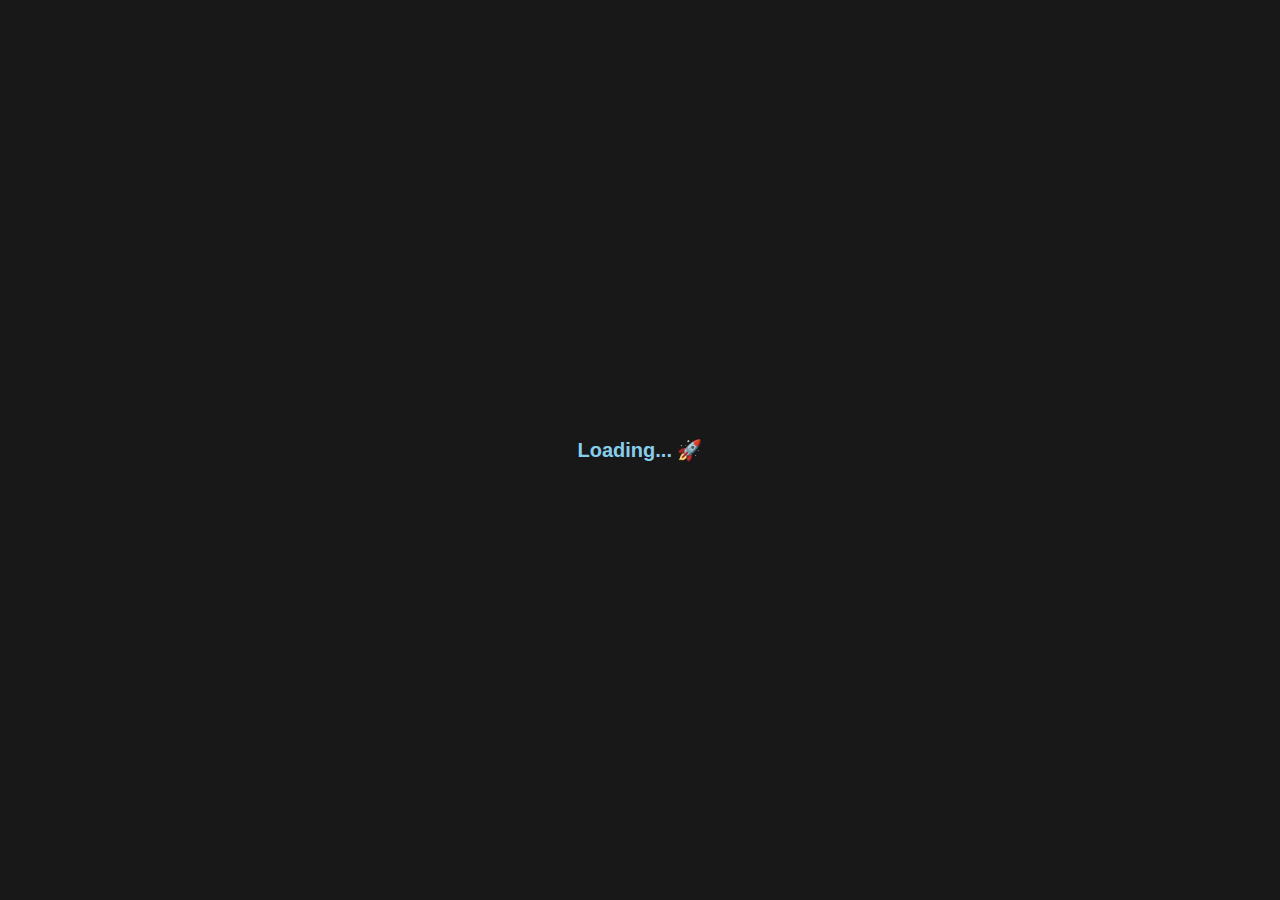
<file: index.html>
<html>
<head>

    <title>Adlin's Website</title>
    <link rel="stylesheet" href="style.css">
	
</head>
<body>
	<header>
        <div class="logo">
            <img src="image/logo.png" alt="My Logo">
        </div>
		
        <nav>
            <a href="index.html">Home</a>
			<a href="biodata.html">Biodata</a>
            <a href="education.html">Education</a>
            <a href="experience.html">Experience</a>
            <a href="family.html">Family</a>
            <a href="gallery.html">Gallery</a>
			<a href="contact.html">Contact</a>
        </nav>
			
    </header>
<!-- Intro Section with Name & Picture -->
  <section class="intro">
  <div class="img-magnifier-container">
    <img src="image/pic.jpeg" alt="My Photo" class="profile-pic"width="600" height="400" alt="Girl">
</div>

    <h1>Hello, I'm Adlin Safiyah</h1>
    <p>Welcome to my personal website, where I share my experience, passions, and dreams to the world.</p>
  </section>

<footer class="footer">
    <div class="footer-content">
        <p>copyright 2025 <strong>Adlin</strong>. All Rights Reserved.</p>
        <p><em>Last updated: 31 December 2025</em></p>
    </div>
</footer>

<script src="script.js"></script>
<div id="loading">
    <p><strong>Loading... 🚀</strong></p>
</div>
</body>
</html>
</file>
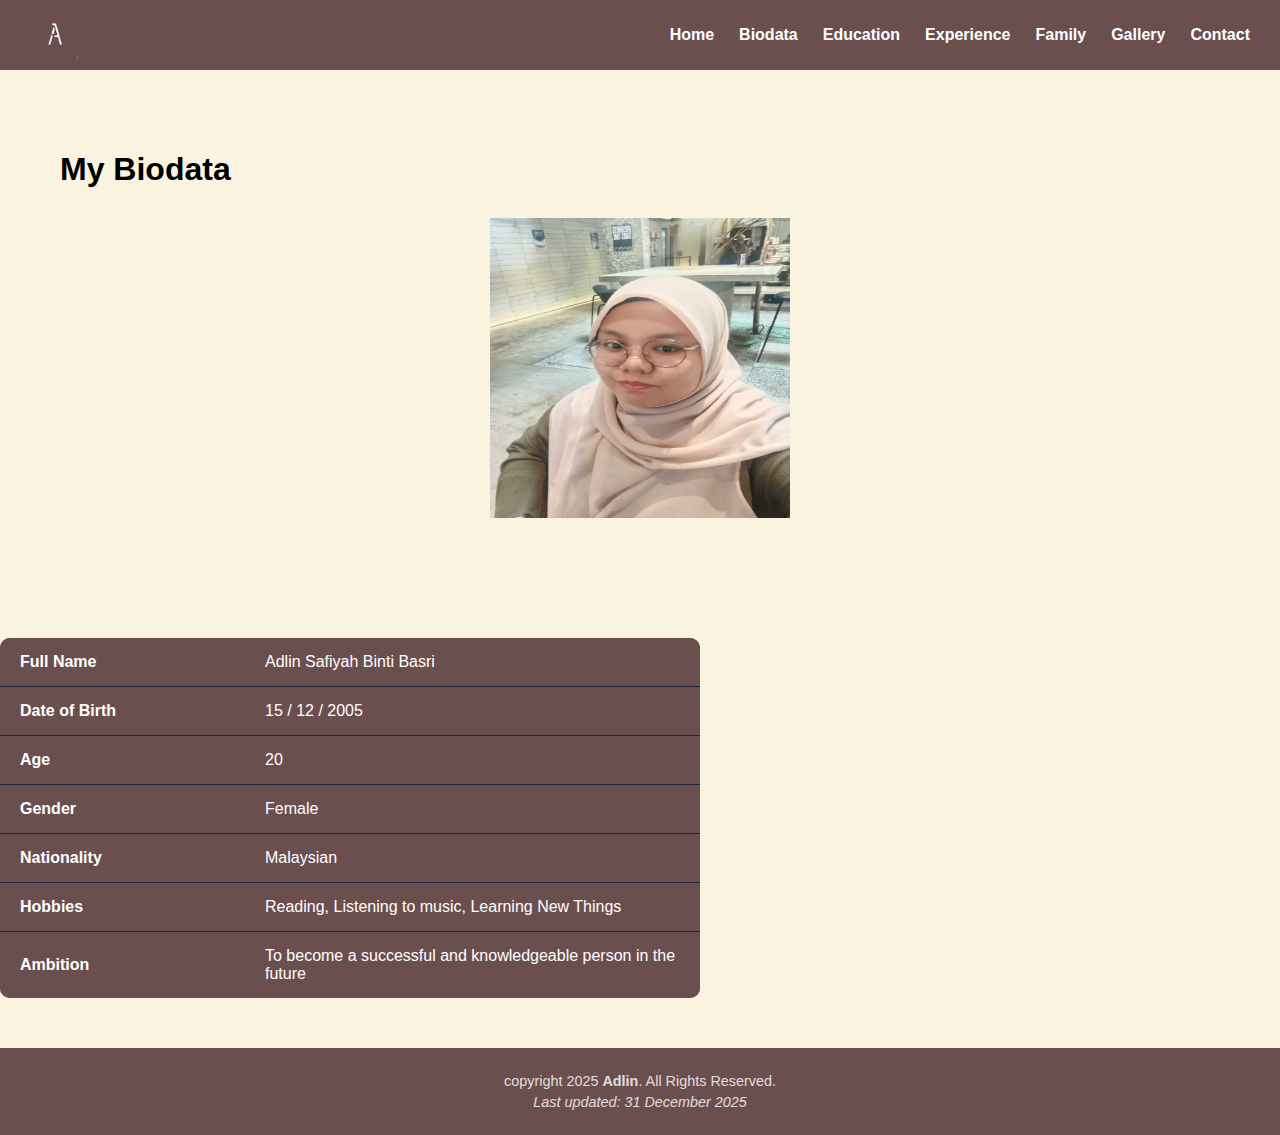
<file: biodata.html>
<html>
<head>
  <title>Biodata</title>
  <link rel="stylesheet" href="style.css">
</head>
<body>

<header class="header">
  <div class="logo">
            <img src="image/logo.png" alt="My Logo">
        </div>
  <nav class="nav">
     <a href="index.html">Home</a>
			<a href="biodata.html">Biodata</a>
            <a href="education.html">Education</a>
            <a href="experience.html">Experience</a>
            <a href="family.html">Family</a>
            <a href="gallery.html">Gallery</a>
			<a href="contact.html">Contact</a>
  </nav>
</header>

<main class="content">
  <h1>My Biodata</h1>

  <div class="img-magnifier-container">
  <img id="myimage" src="image/me.jpeg" width="300" height="300" alt="Profile">
</div>

<script src="script.js"></script>

  <div class="table-container">
    </div>
</main>

<script src="script.js"></script>

  <div class="table-container">
    <table class="biodata-table">
      <tr>
        <th>Full Name</th>
        <td>Adlin Safiyah Binti Basri</td>
      </tr>
      <tr>
        <th>Date of Birth</th>
        <td>15 / 12 / 2005</td>
      </tr>
      <tr>
        <th>Age</th>
        <td>20</td>
      </tr>
      <tr>
        <th>Gender</th>
        <td>Female</td>
      </tr>
      <tr>
        <th>Nationality</th>
        <td>Malaysian</td>
      </tr>
      <tr>
        <th>Hobbies</th>
        <td>Reading, Listening to music, Learning New Things</td>
      </tr>
      <tr>
        <th>Ambition</th>
        <td>To become a successful and knowledgeable person in the future</td>
      </tr>
    </table>
  </div>
</main>

<body>
  <div class="container">
    <div class="biodata">
      <!-- your table / content here -->
    </div>
  </div>
</body>
<footer class="footer">
    <div class="footer-content">
        <p>copyright 2025 <strong>Adlin</strong>. All Rights Reserved.</p>
        <p><em>Last updated: 31 December 2025</em></p>
    </div>
</footer>

</body>
</html>
</file>
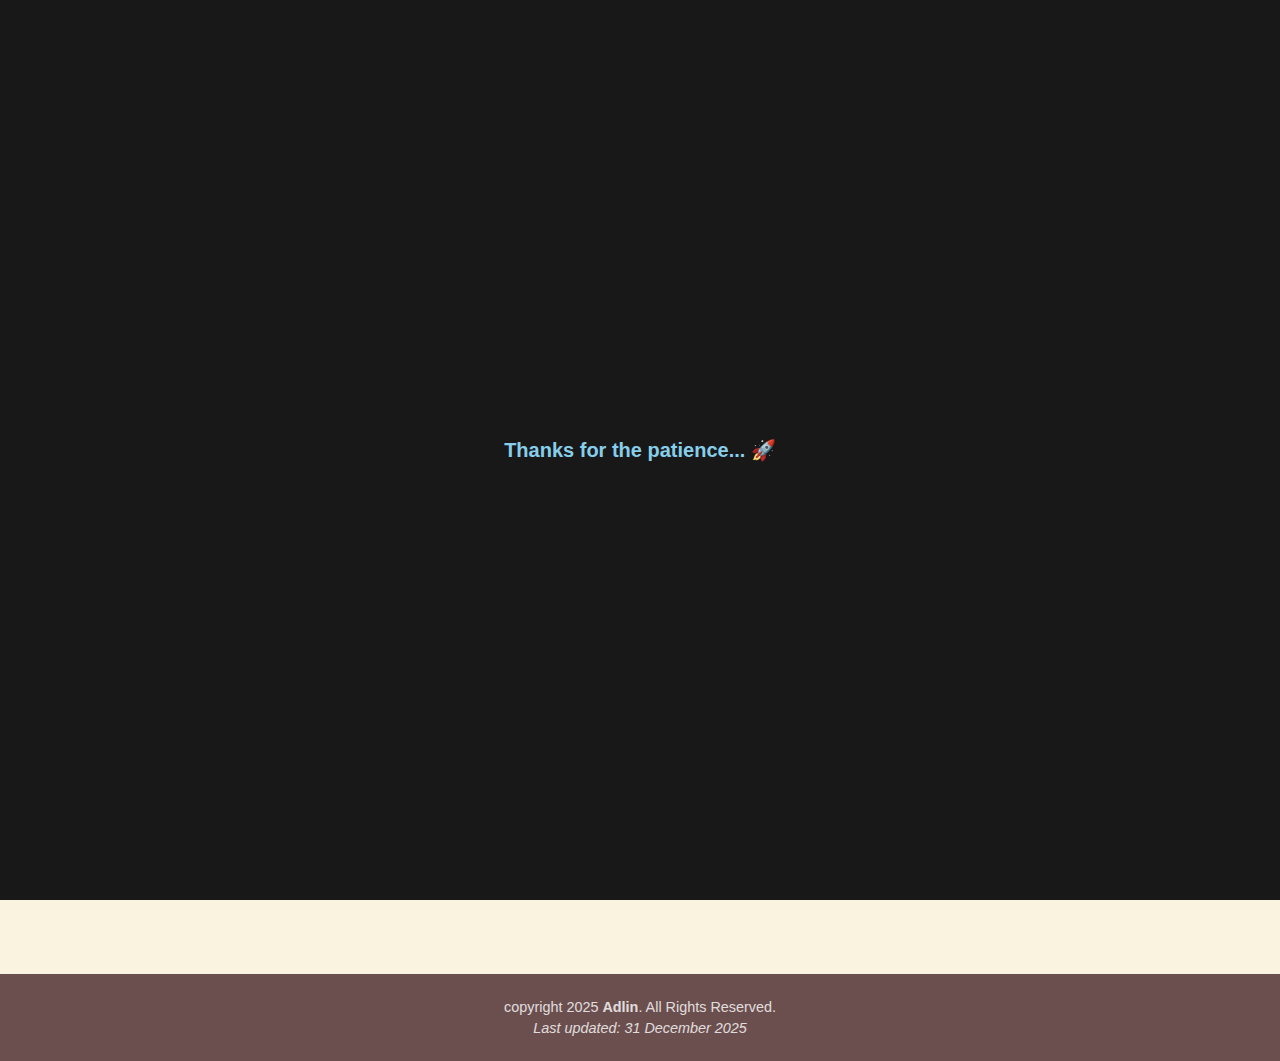
<file: contact.html>
<html>
<head>
  <meta charset="UTF-8">
  <title>Contact</title>
  <link rel="stylesheet" href="style.css">
</head>
<body>

<header class="header">
  <div class="logo">
            <img src="image/logo.png" alt="My Logo">
        </div>
  <nav class="nav">
    <a href="index.html">Home</a>
			<a href="biodata.html">Biodata</a>
            <a href="education.html">Education</a>
            <a href="experience.html">Experience</a>
            <a href="family.html">Family</a>
            <a href="gallery.html">Gallery</a>
			<a href="contact.html">Contact</a>
  </nav>
</header>

<!-- CONTACT CONTENT -->
<main class="content">
  <h1>Contact Me</h1>
  <p> If you have any question, contact me! Hope you guys enjoy with my content</p>
  <div class="contact-container">

    <!-- Contact Info -->
    <div class="contact-info">
      <p><strong>Email:</strong> 
  <a href="mailto:alinsafiyah@email.com">alinsafiyah@email.com</a>
</p>
     <p><strong>Phone:</strong> 
  <a href="tel:0167420748">016-7420748</a>
</p>
      <p><strong>Address:</strong> 
  <a href="https://www.google.com/maps/search/?api=1&query=Sungai+Petani,+Kedah" target="_blank">
    Sungai Petani, Kedah
  </a>
</p>

    
<div class="social-icons">
  <a href="https://instagram.com/sff_yah" target="_blank">
    <img src="image/instagram.webp" alt="Instagram">
  </a>
  <a href="https://wa.me/60167420748" target="_blank">
    <img src="image/whatsapp.jpg" alt="WhatsApp">
  </a>
</div>

    <!-- Contact Form -->
    <div class="contact-form">
      <form action="#" method="post">
        <label for="name">Name</label>
        <input type="text" id="name" name="name" placeholder="Your Name" required>

        <label for="email">Email</label>
        <input type="email" id="email" name="email" placeholder="Your Email" required>

        <label for="message">Message</label>
        <textarea id="message" name="message" rows="5" placeholder="Your Message" required></textarea>

        <button type="submit">Send Message</button>
      </form>
    </div>

</main>

<footer class="footer">
    <div class="footer-content">
        <p>copyright 2025 <strong>Adlin</strong>. All Rights Reserved.</p>
        <p><em>Last updated: 31 December 2025</em></p>
    </div>
</footer>
<script src="script.js"></script>
<div id="loading">
    <p><strong>Thanks for the patience... 🚀</strong></p>
</div>

</body>
</html>
</file>
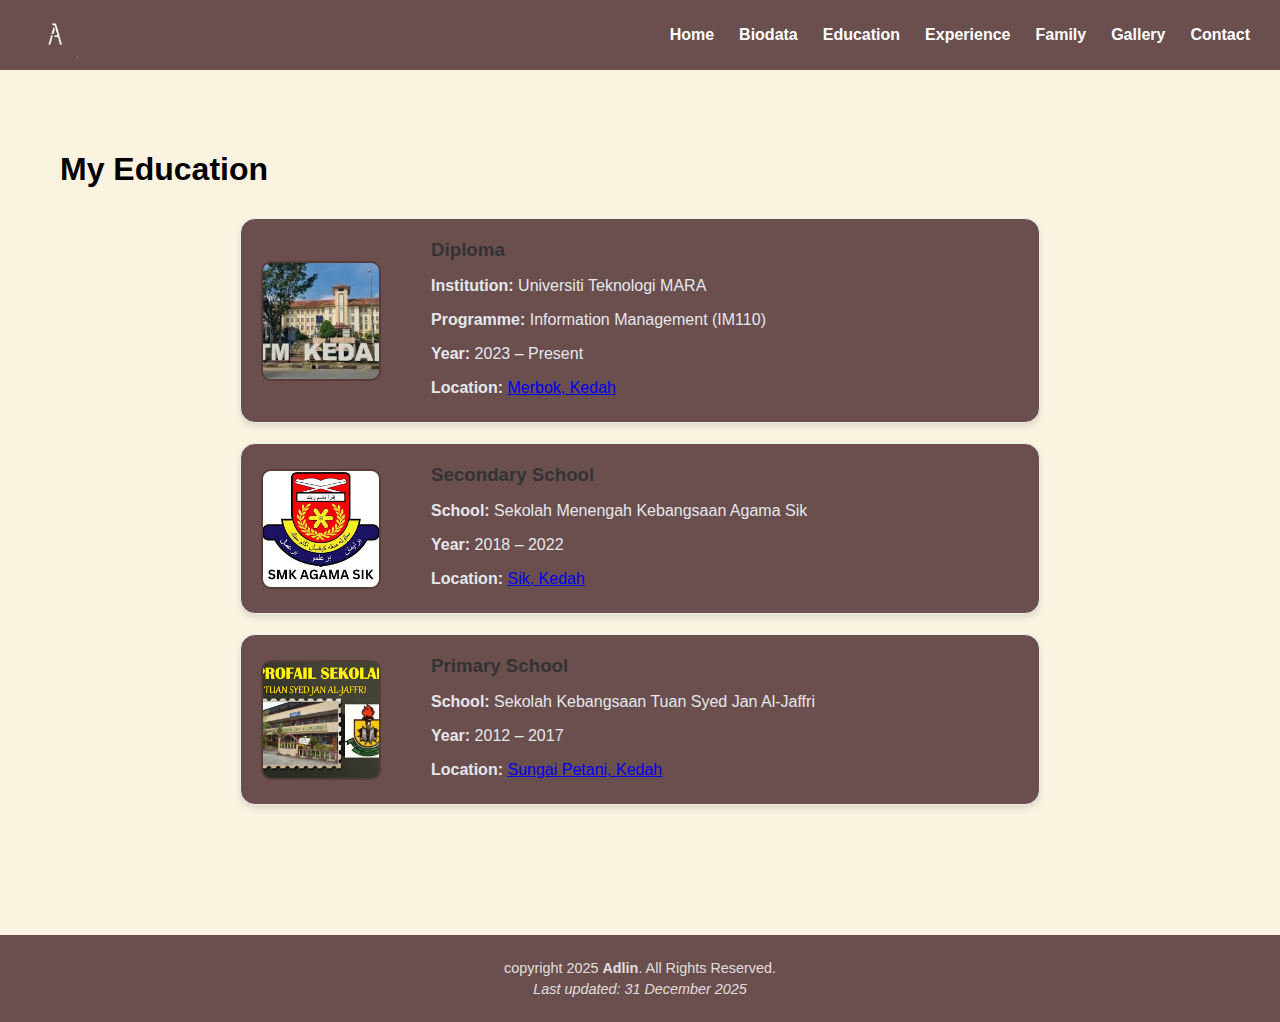
<file: education.html>
<html>
<head>
  <title>Education</title>
  <link rel="stylesheet" href="style.css">
</head>
<body>

<header class="header">
  <div class="logo">
            <img src="image/logo.png" alt="My Logo">
        </div>
  <nav class="nav">
    <a href="index.html">Home</a>
			<a href="biodata.html">Biodata</a>
            <a href="education.html">Education</a>
            <a href="experience.html">Experience</a>
            <a href="family.html">Family</a>
            <a href="gallery.html">Gallery</a>
			<a href="contact.html">Contact</a>
  </nav>
</header>

<main class="content">
  <h1>My Education</h1>

  <div class="education-card">
    <img src="image/uitm.jfif" alt="University">
    <div class="edu-text">
      <h3>Diploma</h3>
      <p><strong>Institution:</strong> Universiti Teknologi MARA</p>
      <p><strong>Programme:</strong> Information Management (IM110)</p>
      <p><strong>Year:</strong> 2023 – Present</p>
	  <p><strong>Location:</strong> 
  <a href="https://maps.app.goo.gl/zdnqZAu95mTEq4RC6" target="_blank" class="location-link">
    <i class="fas fa-map-marker-alt"></i> Merbok, Kedah
  </a>
</p>
    </div>
  </div>

  <div class="education-card">
    <img src="image/smkass.jfif" alt="Secondary School">
    <div class="edu-text">
      <h3>Secondary School</h3>
      <p><strong>School:</strong> Sekolah Menengah Kebangsaan Agama Sik</p>
      <p><strong>Year:</strong> 2018 – 2022</p>
	  <p><strong>Location:</strong> 
  <a href="https://maps.app.goo.gl/XVmCoZTe8muQPQ9X6" target="_blank" class="location-link">
    <i class="fas fa-map-marker-alt"></i> Sik, Kedah
  </a>
</p>
    </div>
  </div>

  <div class="education-card">
    <img src="image/sktsjaj.jfif" alt="Primary School">
    <div class="edu-text">
      <h3>Primary School</h3>
      <p><strong>School:</strong> Sekolah Kebangsaan Tuan Syed Jan Al-Jaffri</p>
      <p><strong>Year:</strong> 2012 – 2017</p>
	  <p><strong>Location:</strong> 
  <a href="https://maps.app.goo.gl/Z97zg4KCwrQ91ZWc8" target="_blank" class="location-link">
    <i class="fas fa-map-marker-alt"></i> Sungai Petani, Kedah
  </a>
</p>
    </div>
  </div>


</main>

<footer class="footer">
    <div class="footer-content">
        <p>copyright 2025 <strong>Adlin</strong>. All Rights Reserved.</p>
        <p><em>Last updated: 31 December 2025</em></p>
    </div>
</footer>
</body>
</html>
</file>
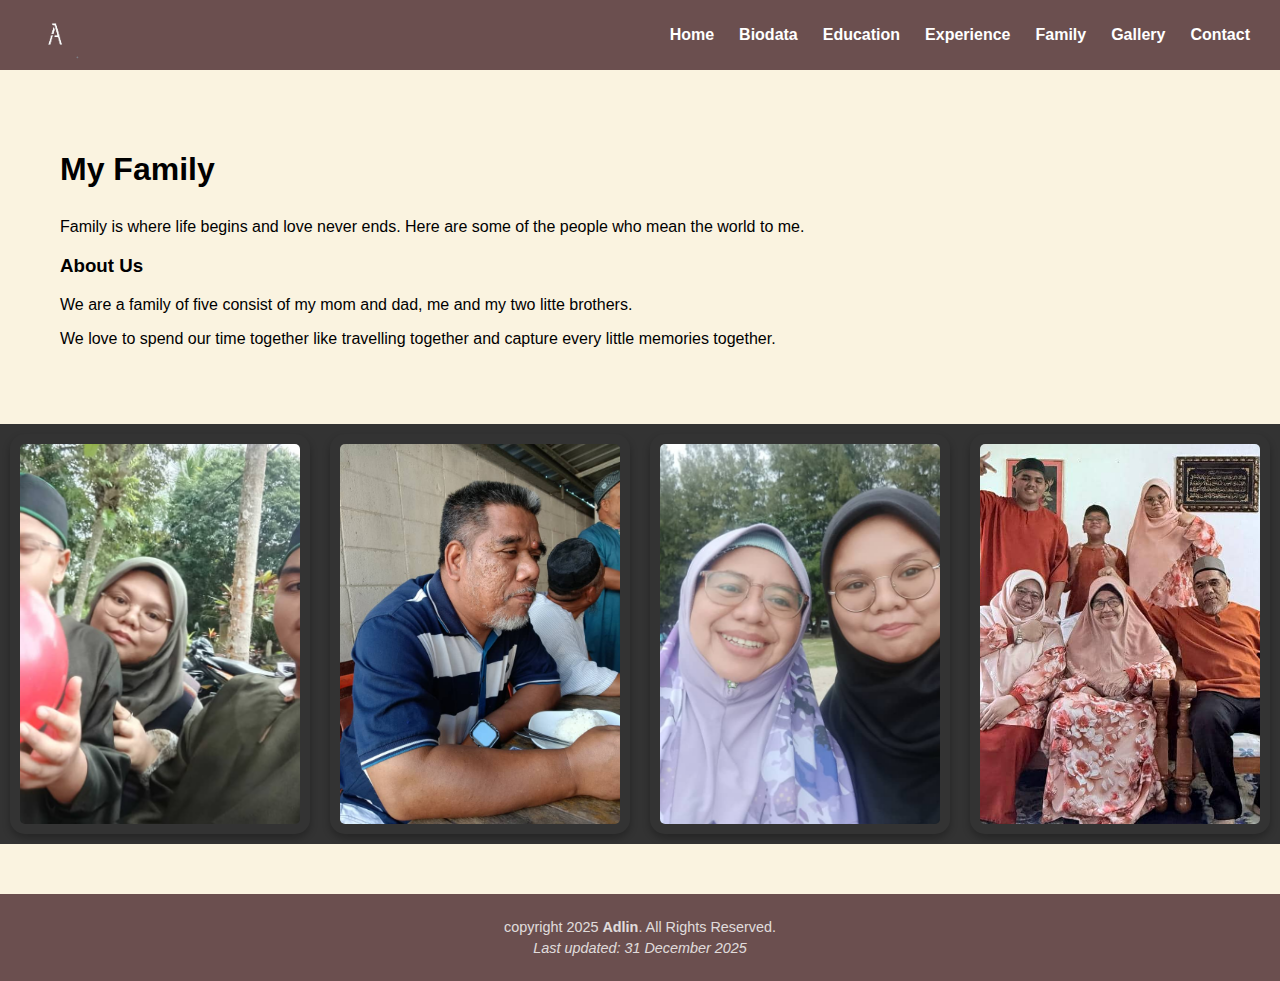
<file: family.html>
<html>
<head>
 
  <title>Family</title>
  <link rel="stylesheet" href="style.css">
</head>
<body>

<header class="header">
  <div class="logo">
            <img src="image/logo.png" alt="My Logo">
        </div>
  <nav class="nav">
    <a href="index.html">Home</a>
			<a href="biodata.html">Biodata</a>
            <a href="education.html">Education</a>
            <a href="experience.html">Experience</a>
            <a href="family.html">Family</a>
            <a href="gallery.html">Gallery</a>
			<a href="contact.html">Contact</a>
  </nav>
</header>

<main class="content">
  <h1>My Family</h1>
  <p>Family is where life begins and love never ends. Here are some of the people who mean the world to me.</p>
  
  <section class="family-details">
    <h3>About Us</h3>
	<p> We are a family of five consist of my mom and dad, me and my two litte brothers.</p>
    <p>We love to spend our time together like travelling together and capture every little memories together.</p>
  </section>
  
</main>

<div class="scroll-container">
  
  <div class="flip-card">
    <div class="flip-card-inner">
      <div class="flip-card-front">
        <img src="image/with little brothers.jpeg" alt="Cuti">
      </div>
      <div class="flip-card-back">
        <h3>Me and little brothers</h3>
        <p>Both people that are so meaningful to me</p>
      </div>
    </div>
  </div>

  <div class="flip-card">
    <div class="flip-card-inner">
      <div class="flip-card-front">
        <img src="image/with abah.jpeg" alt="With Abah">
      </div>
      <div class="flip-card-back">
        <h3>Me and Dad</h3>
        <p>With my father, who always inspires me.</p>
      </div>
    </div>
  </div>

  <div class="flip-card">
    <div class="flip-card-inner">
      <div class="flip-card-front">
        <img src="image/with mom.jpeg" alt="With Mom">
      </div>
      <div class="flip-card-back">
        <h3>Me and Umi</h3>
        <p>My biggest supporter and best friend.</p>
      </div>
    </div>
  </div>

  <div class="flip-card">
    <div class="flip-card-inner">
      <div class="flip-card-front">
        <img src="image/gambar raya.jpeg" alt="Gambar Raya">
      </div>
      <div class="flip-card-back">
        <h3>Eid Celebration</h3>
        <p>Captured during our beautiful <br> Raya celebration with my grandma.</p>
      </div>
    </div>
  </div>

</div>
<footer class="footer">
    <div class="footer-content">
        <p>copyright 2025 <strong>Adlin</strong>. All Rights Reserved.</p>
        <p><em>Last updated: 31 December 2025</em></p>
    </div>
</footer>

</body>
</html>
</file>
<file: style.css>
body {
    margin: 0;
    font-family: Poppins, sans-serif;
	background-color: #FAF3E0
}

/* Header styling */
header {
    background-color: #6B4F4F;
    padding: 10px 30px;
    display: flex;
    align-items: center;
    justify-content: space-between;
}
/* Logo */
.logo img {
    height: 50px;
    width: auto;
}
/* Navigation menu */
nav {
    display: flex;
    justify-content: center;
    gap: 25px;
}

nav a {
    color: white;
    text-decoration: none;
    font-size: 16px;
    font-weight: bold;
}

nav a:hover {
    color: #f1c40f;
}
/* Intro Section */
.intro {
  text-align: center;
  padding: 40px 20px;
  background-color: #fff;
  margin-top: 20px;
  box-shadow: 0 2px 10px;
}

.profile-pic {
  width: 150px;
  height: 150px;
  border-radius: 50%;
  border: 4px solid #6B4F4F;
  object-fit: cover;
  margin-bottom: 20px;
}
.intro h1 {
  font-size: 2.5em;
  color: #8B0000;
  margin-bottom: 10px;
}

.intro p {
  font-size: 1.1em;
  color: #666;
  max-width: 600px;
  margin: 0 auto;

}
#musicBtn {
    position: fixed;
    bottom: 30px;
    right: 30px;
    width: 55px;
    height: 55px;
    border-radius: 50%;
    background-color: #38bdf8; /* Your theme color */
    color: white;
    border: none;
    cursor: pointer;
    box-shadow: 0 4px 15px rgba(0, 0, 0, 0.2);
    z-index: 9999;
    display: flex;
    justify-content: center;
    align-items: center;
    font-size: 20px;
    transition: all 0.3s ease;
}

#musicBtn:hover {
    transform: scale(1.1);
    background-color: #0ea5e9;
}

/* Pulse animation when the music is on */
.music-playing {
    animation: musicPulse 2s infinite;
}

@keyframes musicPulse {
    0% { box-shadow: 0 0 0 0 rgba(56, 189, 248, 0.7); }
    70% { box-shadow: 0 0 0 10px rgba(56, 189, 248, 0); }
    100% { box-shadow: 0 0 0 0 rgba(56, 189, 248, 0); }
}
/* Footer Section */
.footer {
    background-color: #6B4F4F; /* Dark background */
    color: white;           /* White text */
    text-align: center;
    padding: 20px 0;        /* Space inside the footer */
    margin-top: 50px;       /* Space between content and footer */
    width: 100%;
}

.footer p {
    margin: 5px 0;          /* Space between the two lines of text */
    font-size: 0.9rem;
    opacity: 0.8;           /* Makes the text slightly softer */
}

/* Optional: Add a hover effect to your name */
.footer p b {
    color: #ff9900; /* Example accent color */
}

/* Biodata Section */
.content {
  padding: 60px;
}

.content h1 {
  margin-bottom: 30px;
  color: black;
  font-family: 
}

.biodata-box {
  max-width: 600px;
  background-color: #6B4F4F;
  padding: 30px;
  border-radius: 10px;
  box-shadow: 0 0 10px rgba(56, 189, 248, 0.2);
}

.biodata-box p {
  margin-bottom: 15px;
  font-size: 16px;
  color: #e5e7eb;
}
.table-container {
  max-width: 700px;
  margin-top: 30px;
}

.biodata-table {
  width: 100%;
  border-collapse: collapse;
  background-color: #6B4F4F;
  border-radius: 10px;
  overflow: hidden;
}

.biodata-table th,
.biodata-table td {
  padding: 15px 20px;
  text-align: left;
}

.biodata-table th {
  width: 35%;
  background-color: #6B4F4F;
  color: white;
  font-weight: 600;
}

.biodata-table td {
  background-color: #6B4F4F;
  color: white;
}

.biodata-table tr {
  border-bottom: 1px solid #1e293b;
}

.biodata-table tr:last-child {
  border-bottom: none;
}

* {box-sizing: border-box;}

.img-magnifier-container {
  position: relative;
  width: fit-content;
  margin: 0 auto;
}
.img-magnifier-glass {
  position: absolute;
  border: 3px solid #333;
  border-radius: 50%;
  cursor: none;
  /* Size of the glass */
  width: 50px;
  height: 50px;
  /* High z-index to stay on top */
  z-index: 99; 
  /* Prevent the glass from flickering */
  pointer-events: none; 
  display: none; /* Hidden until hover */
}
/* Education Section*/
.education-card {
  display: flex;
  gap: 25px;
  background-color: #6B4F4F;
  padding: 20px;
  border-radius: 12px;
  margin-bottom: 30px;
  align-items: center;
}

.education-card img {
  width: 180px;
  height: 120px;
  object-fit: cover;
  border-radius: 10px;
  border: 2px solid #573D38;
}

.edu-text h3 {
  color: #6B4F4F;
  margin-bottom: 10px;
}

.edu-text p {
  margin-bottom: 5px;
  color: #e5e7eb;
}
/* Basic Card Styling */
.education-card {
    display: flex;
    align-items: center;
    background: #6B4F4F;
    border-radius: 15px;
    padding: 20px;
    margin: 20px auto;
    max-width: 800px;
    box-shadow: 0 4px 6px rgba(0, 0, 0, 0.1);
    transition: all 0.3s ease; /* Smooth transition for everything */
    border: 1px solid #eee;
}

/* The Hover Effect */
.education-card:hover {
    transform: translateY(-10px); /* Lifts the card up */
    box-shadow: 0 12px 24px rgba(0, 0, 0, 0.15); /* Deeper shadow */
    border-color: #38bdf8; /* Highlight border color */
    cursor: pointer;
}

/* Image styling inside the card */
.education-card img {
    width: 120px;
    height: 120px;
    border-radius: 10px;
    object-fit: cover;
    margin-right: 25px;
    transition: transform 0.3s ease;
}

/* Zoom the image slightly when the card is hovered */
.education-card:hover img {
    transform: scale(1.1);
}

.edu-text h3 {
    margin-top: 0;
    color: #333;
    transition: color 0.3s ease;
}

/* Change title color on hover */
.education-card:hover .edu-text h3 {
    color: #38bdf8;
}
/* Experience Section*/
.experience-list {
  list-style: none;
  padding-left: 0;
  margin-top: 30px;
  max-width: 800px;
}

.experience-list li {
  background-color: #6B4F4F;
  padding: 25px;
  border-radius: 12px;
  margin-bottom: 20px;
  border-left: 5px solid #A85252;
  box-shadow: 0 0 10px rgba(56, 189, 248, 0.15);
  transition: transform 0.3s ease, box-shadow 0.3s ease;
}

.experience-list li:hover {
  transform: translateY(-6px);
  box-shadow: 0 12px 25px rgba(56, 189, 248, 0.35);
  border-left-color: #853838;
}

.experience-list li:hover h3 {
  color: #853838;
}
}
.experience-video {
  margin-top: 40px;
  text-align: center;
}

.experience-video h2 {
  color: black;
  margin-bottom: 15px;
}

.experience-video video {
  width: 50%;
  max-width: 700px; /* medium size */
  border-radius: 12px;
  box-shadow: 0 0 15px rgba(56, 189, 248, 0.25);
}
/* Gallery Section */

b.gallery-grid {
  display: grid;
  grid-template-columns: repeat(auto-fit, minmax(200px, 1fr));
  gap: 20px;
  margin-top: 30px;
}

.gallery-item {
  overflow: hidden;
  border-radius: 12px;
  border: 2px solid #6B4F4F;
  transition: transform 0.3s ease, box-shadow 0.3s ease;
}

.gallery-item img {
  width: 100%;
  height: 70%;
  object-fit: cover;
  display: block;
  transition: transform 0.3s ease;
}

/* Hover Effect */
.gallery-item:hover {
  transform: scale(1.05);
  box-shadow: 0 10px 20px rgba(56, 189, 248, 0.3);
}

.gallery-item:hover img {
  transform: scale(1.1);
}
/* Popup background */
.popup {
  display: none;
  position: fixed;
  top: 0;
  left: 0;
  width: 100%;
  height: 100%;
  background: rgba(2, 6, 23, 0.9);
  justify-content: center;
  align-items: center;
  z-index: 1000;
}

/* Enlarged image */
.popup img {
  max-width: 90%;
  max-height: 90%;
  border-radius: 12px;
  box-shadow: 0 0 25px rgba(56, 189, 248, 0.4);
}

/* Close button */
.popup .close {
  position: absolute;
  top: 30px;
  right: 40px;
  font-size: 40px;
  color: #e5e7eb;
  cursor: pointer;
}

.popup .close:hover {
  color: #38bdf8;
}
/* Family Section*/
div.scroll-container {
  background-color: #333;
  overflow: auto;
  white-space: nowrap;
  padding: 10px;
  width: 100%;
  height: %;
}

div.scroll-container img {
  padding: 10px;
}

/* Layout for the image scroller */
.scroll-container {
  display: flex;
  overflow-x: auto;
  white-space: nowrap;
  padding: 20px;
  background-color: #f9f9f9;
  gap: 15px; /* Adds space between photos */
}

.scroll-container img {
  height: 300px; /* Keeps images uniform in height */
  width: auto;
  border-radius: 10px;
  box-shadow: 0 4px 8px rgba(0,0,0,0.1);
  transition: transform 0.3s ease;
}

.scroll-container img:hover {
  transform: scale(1.05); /* Slight zoom on hover */
}
/* Container for the scroll */
.scroll-container {
  display: flex;
  overflow-x: auto;
  padding: 40px;
  gap: 20px;
  perspective: 1000px; /* Essential for 3D effect */
}

/.scroll-container {
  display: flex;
  overflow-x: auto;
  padding: 40px;
  gap: 20px;
  perspective: 1000px;
}

.flip-card {
  background-color: transparent;
  width: 300px;
  height: 400px;
  flex-shrink: 0;
}

.flip-card-inner {
  position: relative;
  width: 100%;
  height: 100%;
  text-align: center;
  transition: transform 0.8s;
  transform-style: preserve-3d;
}

.flip-card:hover .flip-card-inner {
  transform: rotateY(180deg);
}

.flip-card-front, .flip-card-back {
  position: absolute;
  width: 100%;
  height: 100%;
  backface-visibility: hidden;
  border-radius: 15px;
  display: flex;
  flex-direction: column;
  justify-content: center;
  align-items: center;
  box-shadow: 0 4px 8px rgba(0,0,0,0.2);
}

.flip-card-front img {
  width: 100%;
  height: 100%;
  object-fit: cover;
  border-radius: 15px;
}

.flip-card-back {
  background-color: #f8f9fa; /* Light grey background */
  color: #333;
  transform: rotateY(180deg);
  padding: 20px;
  border: 2px solid #ddd;
}

/* Contact Section*/
.contact-container {
  display: flex;
  gap: 50px;
  margin-top: 30px;
  flex-wrap: wrap;
}

.contact-info, .contact-form {
  flex: 1;
  min-width: 300px;
  background-color: #6B4F4F;
  padding: 25px;
  border-radius: 12px;
  box-shadow: 0 0 15px rgba(56, 189, 248, 0.15);
}

.contact-info p {
  color: #e5e7eb;
  margin-bottom: 12px;
}

.contact-form form {
  display: flex;
  flex-direction: column;
}

.contact-form label {
  margin-bottom: 5px;
  color: #FFFCFC;
  font-weight: 600;
}

.contact-form input,
.contact-form textarea {
  padding: 10px;
  margin-bottom: 10px;
  border: 1px solid #38bdf8;
  border-radius: 8px;
  background-color: #E6D5D1;
  color: black;
  font-size: 14px;
}

.contact-form input::placeholder,
.contact-form textarea::placeholder {
  color: #94a3b8;
}

.contact-form button {
  padding: 12px;
  background-color: #FFFCFC;
  color: #020617;
  font-weight: bold;
  border: none;
  border-radius: 5px;
  cursor: pointer;
  transition: background-color 0.3s ease;
}

.contact-form button:hover {
  background-color: #7dd3fc;
}

/* Icons */
.social-icons {
  margin-top: 20px;
}

.social-icons a {
  display: inline-block;
  margin-right: 15px;
  transition: transform 0.3s ease;
}

.social-icons a img {
  width: 40px;
  height: 40px;
}

.social-icons a:hover {
  transform: scale(1.2);
}

/* Animation Page Background */

#loading {
    position: fixed;
    top: 0;
    left: 0;
    width: 100%;
    height: 100%;
    background: #181818;
    display: flex;
    flex-direction: column;
    justify-content: center;
    align-items: center;
    z-index: 2000;
    animation: fadeOut 1s ease forwards;
    animation-delay: 2.5s;
}

/* Loading text */
#loading p {
    margin-top: 20px;
    font-size: 20px;
    color: skyblue;
    font-family: "Poppins", sans-serif;
}

/* Fade out animation */
@keyframes fadeOut {
    to { opacity: 0; visibility: hidden; }
}
</file>
